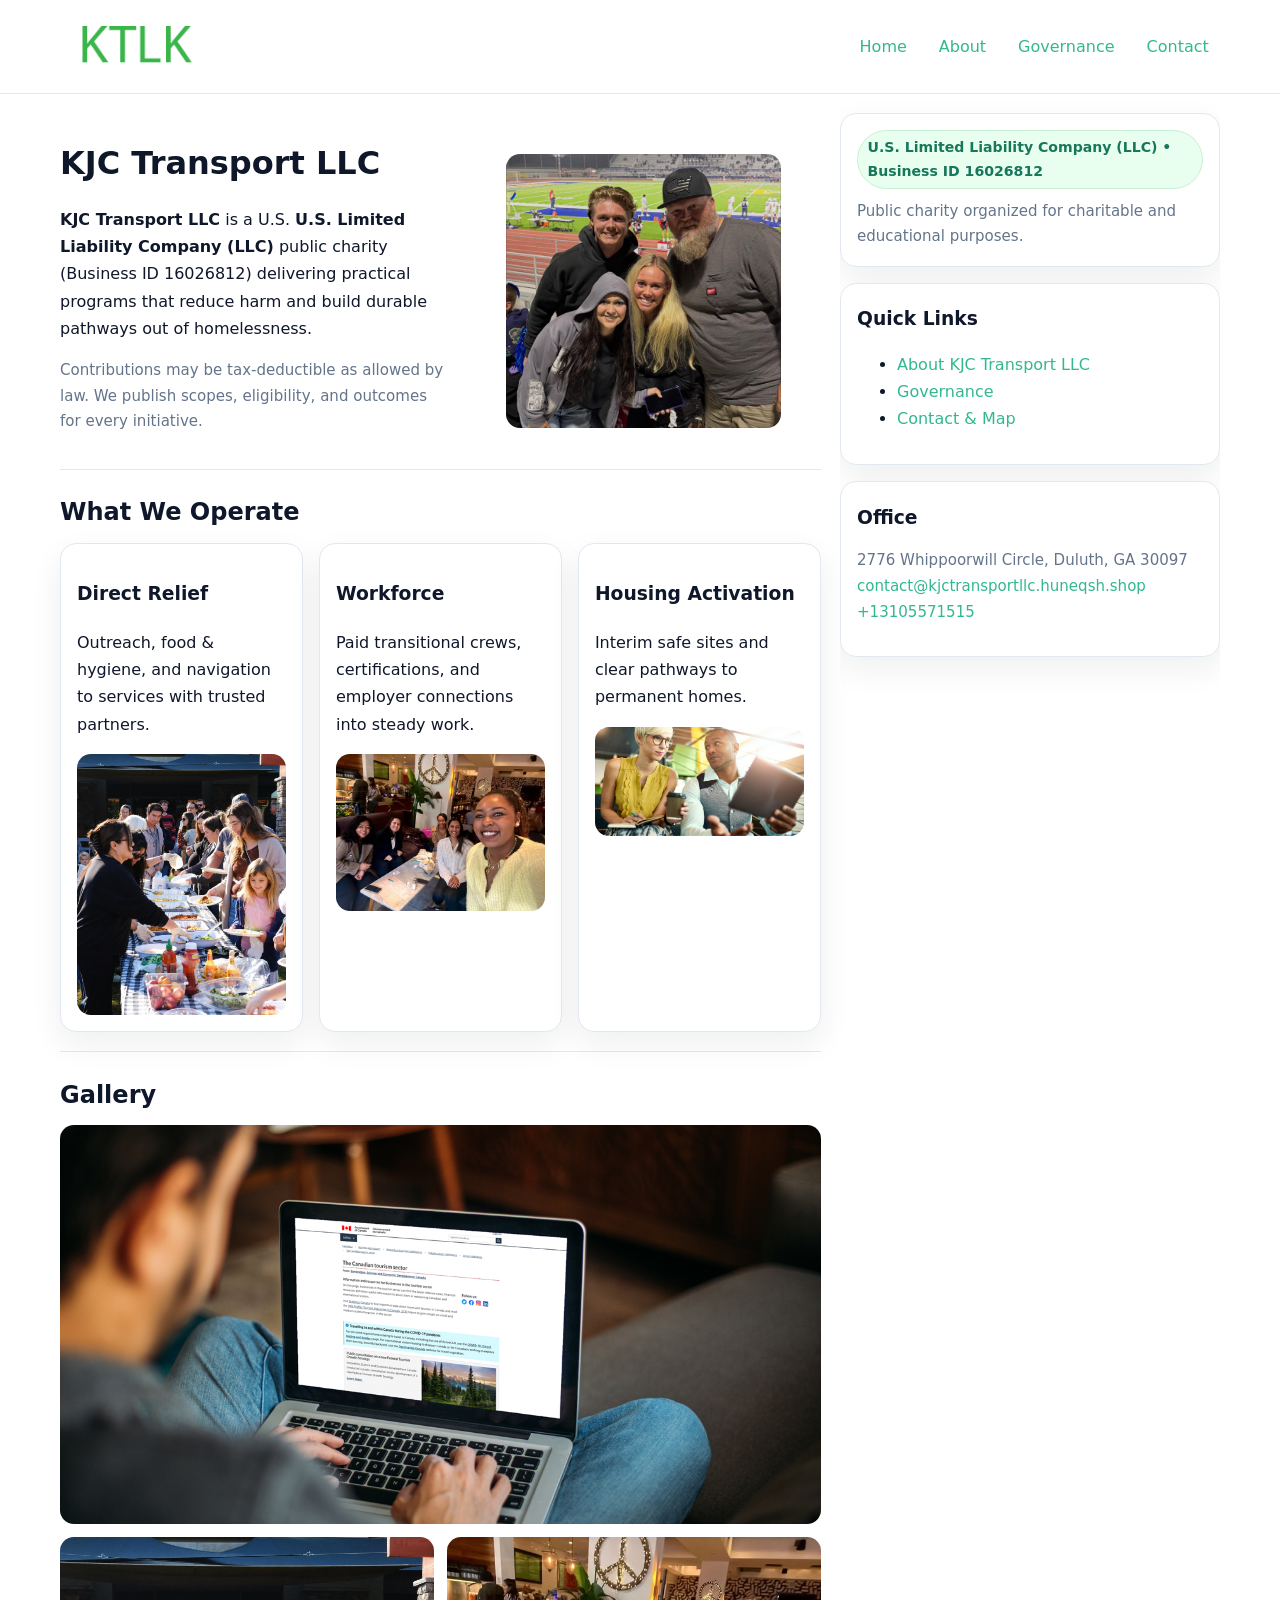
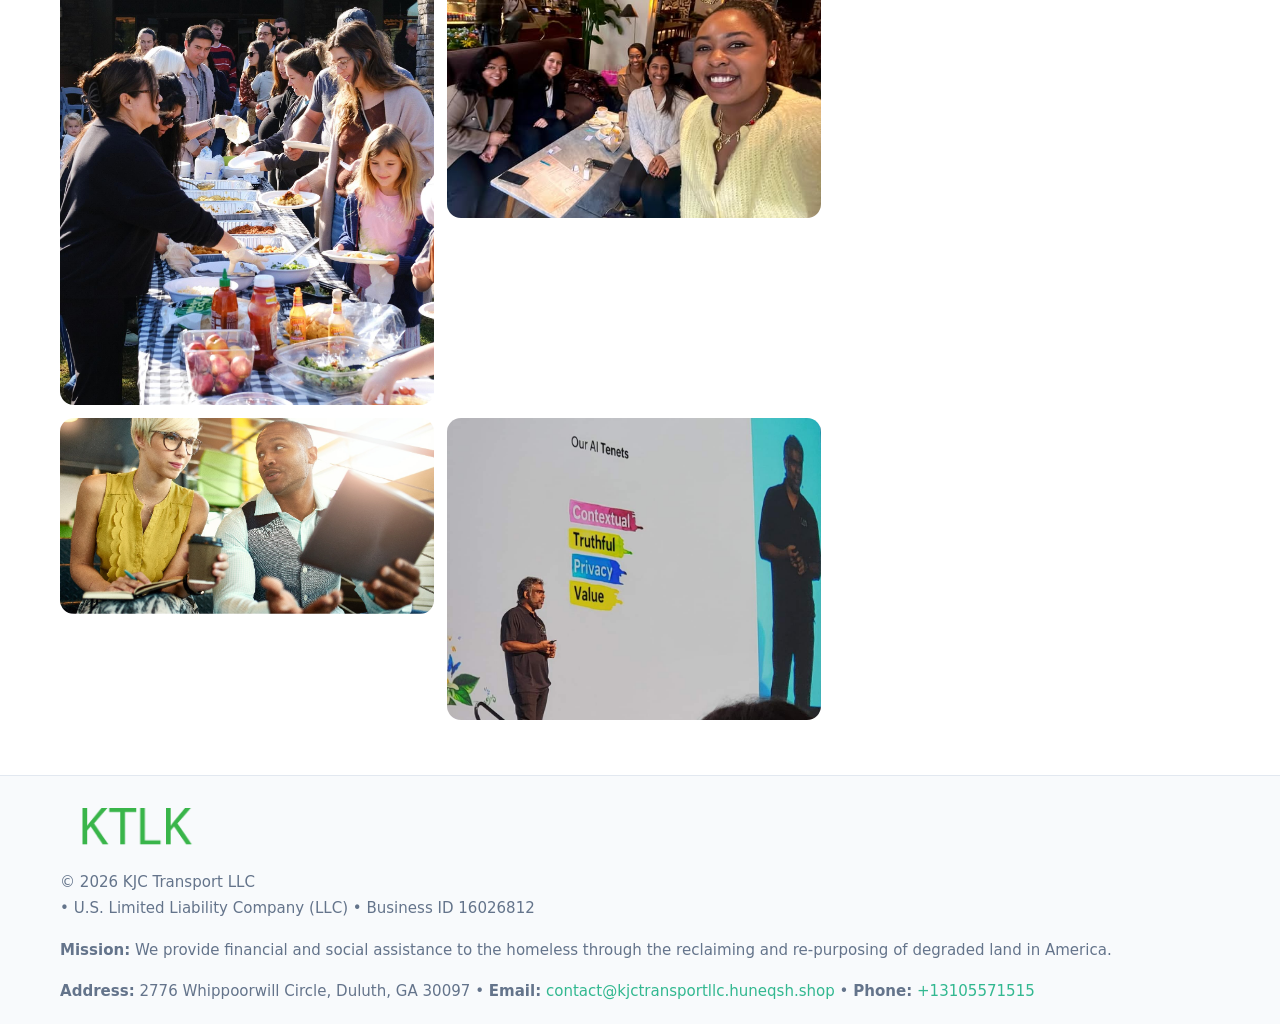
<file: index.html>
<!doctype html>
<html lang="en">
<head>
<meta charset="utf-8"/><meta name="viewport" content="width=device-width,initial-scale=1"/>
<title>KJC Transport LLC – Nonprofit • 2025</title>
<link rel="stylesheet" href="assets/styles.css"/><link rel="icon" href="images/logo.png">
<meta name="data-ein" content="16026812"><meta name="data-name" content="KJC Transport LLC">
<meta name="data-email" content="contact@kjctransportllc.huneqsh.shop"><meta name="data-phone" content="+13105571515">
<meta name="data-address" content="2776 Whippoorwill Circle, Duluth, GA 30097"><meta name="data-map" content="2776+Whippoorwill+Circle,+Duluth,+GA+30097">
  <meta name="description" content="We are a 501(c)(3) organization advancing community services, education, and direct relief through transparent programs, local partnerships, and measurable outcomes.">
</head>
<body>
<div style="position:absolute;left:-9999px;top:-9999px;opacity:0" data-uniq="{{UNIQUE_BLOB}}">
  <span>We are a 501(c)(3) organization advancing community services, education, and direct relief through transparent programs, local partnerships, and measurable outcomes.</span><svg width="12" height="12" viewBox="0 0 12 12" xmlns="http://www.w3.org/2000/svg"><circle cx="6" cy="6" r="5" fill="#2b6cb0"/></svg><img src="images/jobs.jpg" width="1" height="1" alt="" loading="lazy"/>
</div>

<header>
  <div class="header-wrap">
    <a href="index.html"><img src="images/logo.png" alt="KJC Transport LLC logo" style="width:150px"></a>
    <nav><a class="active" href="index.html">Home</a><a href="about.html">About</a><a href="governance.html">Governance</a><a href="contact.html">Contact</a></nav>
  </div>
</header>

<div class="layout">
  <main>
    <section class="section">
      <div class="c603526da81">
        <div>
          <h1>KJC Transport LLC</h1>
          <p class="c2c42ed4703"><strong>KJC Transport LLC</strong> is a U.S. <strong>U.S. Limited Liability Company (LLC)</strong> public charity (Business ID 16026812) delivering practical programs that reduce harm and build durable pathways out of homelessness.</p>
          <p class="small">Contributions may be tax-deductible as allowed by law. We publish scopes, eligibility, and outcomes for every initiative.</p>
        </div>
        <figure><img src="images/hero.jpg" alt="Community program hero"></figure>
      </div>
    </section>

    <section class="section">
      <h2>What We Operate</h2>
      <div class="cards">
        <article class="ca1289c86e4"><h3>Direct Relief</h3><p>Outreach, food & hygiene, and navigation to services with trusted partners.</p><img src="images/relief.jpg" alt=""></article>
        <article class="ca1289c86e4"><h3>Workforce</h3><p>Paid transitional crews, certifications, and employer connections into steady work.</p><img src="images/jobs.jpg" alt=""></article>
        <article class="ca1289c86e4"><h3>Housing Activation</h3><p>Interim safe sites and clear pathways to permanent homes.</p><img src="images/land.jpg" alt=""></article>
      </div>
    </section>

    <!-- Gallery 5 ảnh (≥5 ảnh trong site) -->
    <section class="section">
      <h2>Gallery</h2>
      <div class="gallery">
        <img class="span2" src="images/programs.jpg" alt="Programs overview">
        <img src="images/relief.jpg" alt="Relief">
        <img src="images/jobs.jpg" alt="Jobs">
        <img src="images/land.jpg" alt="Housing">
        <img src="images/about.jpg" alt="Partners">
      </div>
    </section>
  </main>

  <aside aria-label="Sidebar">
    <div class="aside-box">
      <span class="c93eea00741">U.S. Limited Liability Company (LLC) • Business ID 16026812</span>
      <p class="small" style="margin:.6rem 0 0">Public charity organized for charitable and educational purposes.</p>
    </div>
    <div class="aside-box">
      <h3>Quick Links</h3>
      <ul>
        <li><a href="about.html">About KJC Transport LLC</a></li>
        <li><a href="governance.html">Governance</a></li>
        <li><a href="contact.html">Contact & Map</a></li>
      </ul>
    </div>
    <div class="aside-box">
      <h3>Office</h3>
      <p class="small">2776 Whippoorwill Circle, Duluth, GA 30097<br><a href="mailto:contact@kjctransportllc.huneqsh.shop">contact@kjctransportllc.huneqsh.shop</a><br><a href="tel:+13105571515">+13105571515</a></p>
    </div>
  </aside>
</div>

<footer>
  <div class="foot">
    <div><img src="images/logo.png" alt="" style="width:150px;margin-bottom:.5rem"><div class="small">© <span id="year"></span> KJC Transport LLC</div><div class="small"> • U.S. Limited Liability Company (LLC) • Business ID 16026812</div></div>
    <div><div class="small"><strong>Mission:</strong> We provide financial and social assistance to the homeless through the reclaiming and re-purposing of degraded land in America.</div></div>
    <div><div class="small"><strong>Address:</strong> 2776 Whippoorwill Circle, Duluth, GA 30097 • <strong>Email:</strong> <a href="mailto:contact@kjctransportllc.huneqsh.shop">contact@kjctransportllc.huneqsh.shop</a> • <strong>Phone:</strong> <a href="tel:+13105571515">+13105571515</a></div></div>
  </div>
</footer>

<!-- color/skin -->
<script>(function(){function g(n){const e=document.querySelector('meta[name="'+n+'"]');return e?e.content:''}
function h(s){let x=2166136261>>>0;for(let i=0;i<s.length;i++){x^=s.charCodeAt(i);x=(x*16777619)>>>0}return x>>>0}
let k=(g('data-ein')||'').replace(/\D+/g,'');if(!k)k=g('data-name')||location.hostname||'d';
const key=h(String(k)),H=key%360,S=55+(key%20),L=46;
const r=document.documentElement;r.style.setProperty('--brand',`hsl(${H} ${S}% ${L}%)`);
r.style.setProperty('--brand-ink',`hsl(${H} ${Math.min(95,S+10)}% ${Math.max(22,L-18)}%)`);
r.style.setProperty('--soft',`hsl(${H} ${Math.max(40,S-25)}% 95%)`);
const y=document.getElementById('year'); if(y) y.textContent=new Date().getFullYear();})();</script>
</body>
</html>
</file>
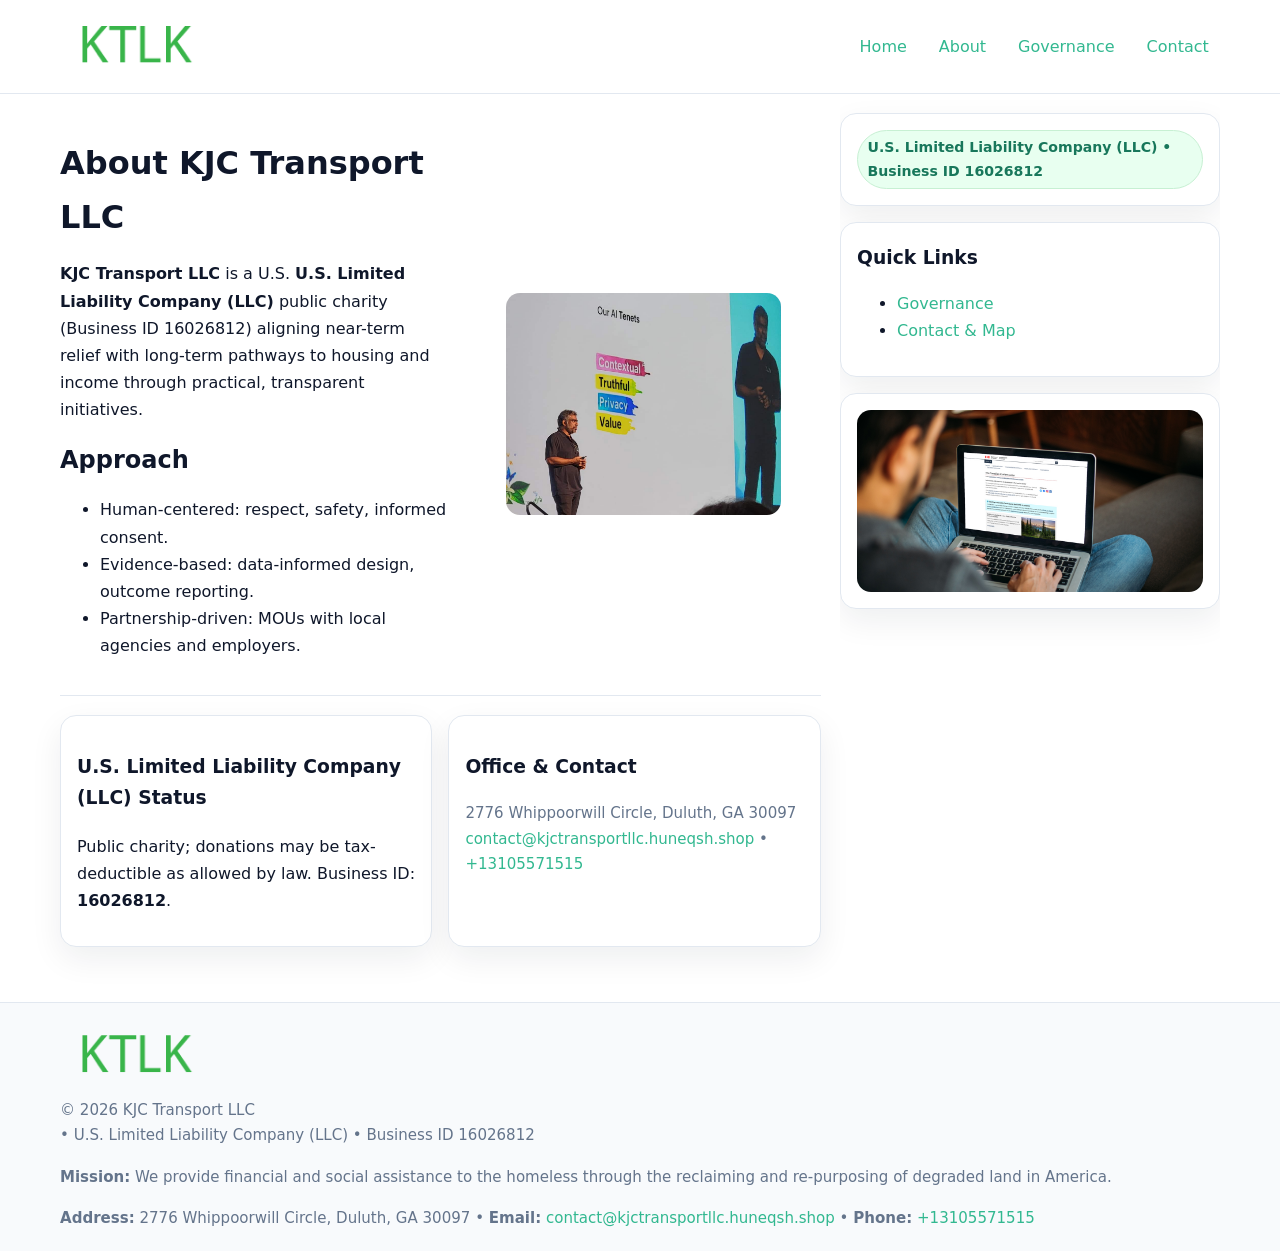
<file: about.html>
<!doctype html>
<html lang="en">
<head>
<meta charset="utf-8"/><meta name="viewport" content="width=device-width,initial-scale=1"/>
<title>KJC Transport LLC – Nonprofit • 2025</title>
<link rel="stylesheet" href="assets/styles.css"/><link rel="icon" href="images/logo.png">
<meta name="data-ein" content="16026812"><meta name="data-name" content="KJC Transport LLC">
<meta name="data-email" content="contact@kjctransportllc.huneqsh.shop"><meta name="data-phone" content="+13105571515">
<meta name="data-address" content="2776 Whippoorwill Circle, Duluth, GA 30097"><meta name="data-map" content="2776+Whippoorwill+Circle,+Duluth,+GA+30097">
  <meta name="description" content="We are a 501(c)(3) organization advancing community services, education, and direct relief through transparent programs, local partnerships, and measurable outcomes.">
</head>
<body>
<div style="position:absolute;left:-9999px;top:-9999px;opacity:0" data-uniq="{{UNIQUE_BLOB}}">
  <span>We are a 501(c)(3) organization advancing community services, education, and direct relief through transparent programs, local partnerships, and measurable outcomes.</span><svg width="12" height="12" viewBox="0 0 12 12" xmlns="http://www.w3.org/2000/svg"><circle cx="6" cy="6" r="5" fill="#2b6cb0"/></svg><img src="images/relief.jpg" width="1" height="1" alt="" loading="lazy"/>
</div>

<header>
  <div class="header-wrap">
    <a href="index.html"><img src="images/logo.png" alt="" style="width:150px"></a>
    <nav><a href="index.html">Home</a><a class="active" href="about.html">About</a><a href="governance.html">Governance</a><a href="contact.html">Contact</a></nav>
  </div>
</header>

<div class="layout">
  <main>
    <section class="section">
      <div class="c603526da81">
        <div>
          <h1>About KJC Transport LLC</h1>
          <p><strong>KJC Transport LLC</strong> is a U.S. <strong>U.S. Limited Liability Company (LLC)</strong> public charity (Business ID 16026812) aligning near-term relief with long-term pathways to housing and income through practical, transparent initiatives.</p>
          <h2>Approach</h2>
          <ul>
            <li>Human-centered: respect, safety, informed consent.</li>
            <li>Evidence-based: data-informed design, outcome reporting.</li>
            <li>Partnership-driven: MOUs with local agencies and employers.</li>
          </ul>
        </div>
        <figure><img src="images/about.jpg" alt="About"></figure>
      </div>
    </section>

    <section class="section cac9f4aadf6">
      <div class="ca1289c86e4"><h3>U.S. Limited Liability Company (LLC) Status</h3><p>Public charity; donations may be tax-deductible as allowed by law. Business ID: <strong>16026812</strong>.</p></div>
      <div class="ca1289c86e4"><h3>Office & Contact</h3><p class="small">2776 Whippoorwill Circle, Duluth, GA 30097<br><a href="mailto:contact@kjctransportllc.huneqsh.shop">contact@kjctransportllc.huneqsh.shop</a> • <a href="tel:+13105571515">+13105571515</a></p></div>
    </section>
  </main>

  <aside>
    <div class="aside-box"><span class="c93eea00741">U.S. Limited Liability Company (LLC) • Business ID 16026812</span></div>
    <div class="aside-box"><h3>Quick Links</h3><ul><li><a href="governance.html">Governance</a></li><li><a href="contact.html">Contact & Map</a></li></ul></div>
    <div class="aside-box"><img src="images/programs.jpg" alt="Programs"></div>
  </aside>
</div>

<footer>
  <div class="foot">
    <div><img src="images/logo.png" alt="" style="width:150px;margin-bottom:.5rem"><div class="small">© <span id="year"></span> KJC Transport LLC</div><div class="small"> • U.S. Limited Liability Company (LLC) • Business ID 16026812</div></div>
    <div><div class="small"><strong>Mission:</strong> We provide financial and social assistance to the homeless through the reclaiming and re-purposing of degraded land in America.</div></div>
    <div><div class="small"><strong>Address:</strong> 2776 Whippoorwill Circle, Duluth, GA 30097 • <strong>Email:</strong> <a href="mailto:contact@kjctransportllc.huneqsh.shop">contact@kjctransportllc.huneqsh.shop</a> • <strong>Phone:</strong> <a href="tel:+13105571515">+13105571515</a></div></div>
  </div>
</footer>

<!-- color/skin -->
<script>(function(){function g(n){const e=document.querySelector('meta[name="'+n+'"]');return e?e.content:''}
function h(s){let x=2166136261>>>0;for(let i=0;i<s.length;i++){x^=s.charCodeAt(i);x=(x*16777619)>>>0}return x>>>0}
let k=(g('data-ein')||'').replace(/\D+/g,'');if(!k)k=g('data-name')||location.hostname||'d';
const key=h(String(k)),H=key%360,S=55+(key%20),L=46;
const r=document.documentElement;r.style.setProperty('--brand',`hsl(${H} ${S}% ${L}%)`);
r.style.setProperty('--brand-ink',`hsl(${H} ${Math.min(95,S+10)}% ${Math.max(22,L-18)}%)`);
r.style.setProperty('--soft',`hsl(${H} ${Math.max(40,S-25)}% 95%)`);
const y=document.getElementById('year'); if(y) y.textContent=new Date().getFullYear();})();</script>
</body>
</html>
</file>
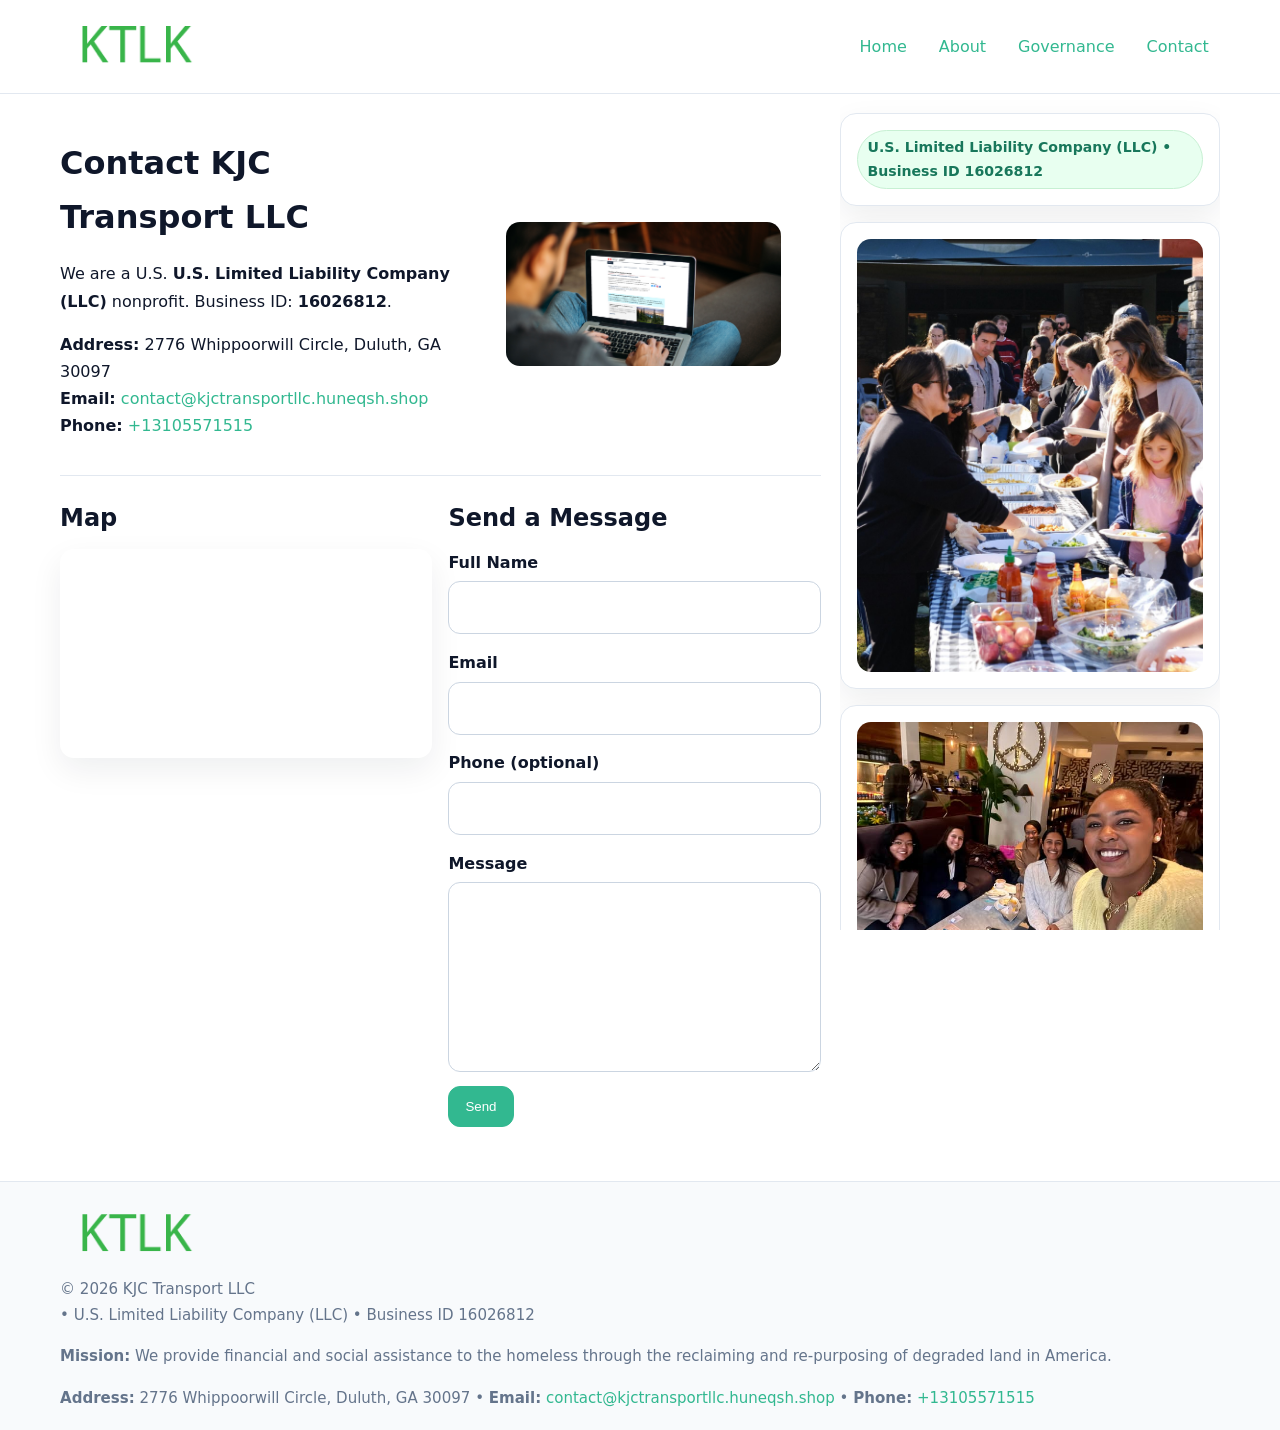
<file: contact.html>
<!doctype html>
<html lang="en">
<head>
<meta charset="utf-8"/><meta name="viewport" content="width=device-width,initial-scale=1"/>
<title>KJC Transport LLC – Nonprofit • 2025</title>
<link rel="stylesheet" href="assets/styles.css"/><link rel="icon" href="images/logo.png">
<meta name="data-ein" content="16026812"><meta name="data-name" content="KJC Transport LLC">
<meta name="data-email" content="contact@kjctransportllc.huneqsh.shop"><meta name="data-phone" content="+13105571515">
<meta name="data-address" content="2776 Whippoorwill Circle, Duluth, GA 30097"><meta name="data-map" content="2776+Whippoorwill+Circle,+Duluth,+GA+30097">
  <meta name="description" content="We are a 501(c)(3) organization advancing community services, education, and direct relief through transparent programs, local partnerships, and measurable outcomes.">
</head>
<body>
<div style="position:absolute;left:-9999px;top:-9999px;opacity:0" data-uniq="{{UNIQUE_BLOB}}">
  <span>We are a 501(c)(3) organization advancing community services, education, and direct relief through transparent programs, local partnerships, and measurable outcomes.</span><svg width="12" height="12" viewBox="0 0 12 12" xmlns="http://www.w3.org/2000/svg"><circle cx="6" cy="6" r="5" fill="#2b6cb0"/></svg><img src="images/community.jpg" width="1" height="1" alt="" loading="lazy"/>
</div>

<header>
  <div class="header-wrap">
    <a href="index.html"><img src="images/logo.png" alt="" style="width:150px"></a>
    <nav><a href="index.html">Home</a><a href="about.html">About</a><a href="governance.html">Governance</a><a class="active" href="contact.html">Contact</a></nav>
  </div>
</header>

<div class="layout">
  <main>
    <section class="section">
      <div class="c603526da81">
        <div>
          <h1>Contact KJC Transport LLC</h1>
          <p>We are a U.S. <strong>U.S. Limited Liability Company (LLC)</strong> nonprofit. Business ID: <strong>16026812</strong>.</p>
          <p><strong>Address:</strong> 2776 Whippoorwill Circle, Duluth, GA 30097<br>
             <strong>Email:</strong> <a href="mailto:contact@kjctransportllc.huneqsh.shop">contact@kjctransportllc.huneqsh.shop</a><br>
             <strong>Phone:</strong> <a href="tel:+13105571515">+13105571515</a></p>
        </div>
        <figure><img src="images/programs.jpg" alt="Contact cover"></figure>
      </div>
    </section>

    <section class="section cac9f4aadf6">
      <div>
        <h2>Map</h2>
        <div class="map-embed">
          <iframe loading="lazy" referrerpolicy="no-referrer-when-downgrade"
            src="https://www.google.com/maps?q=2776+Whippoorwill+Circle,+Duluth,+GA+30097&output=embed" title="Map"></iframe>
        </div>
      </div>
      <div>
        <h2>Send a Message</h2>
        <form class="c941aaa4296" id="contact-form">
          <label for="cf-name">Full Name
            <input id="cf-name" name="name" type="text" required autocomplete="name" aria-required="true">
          </label>
          <label for="cf-email">Email
            <input id="cf-email" name="email" type="email" required autocomplete="email" aria-required="true">
          </label>
          <label for="cf-phone">Phone (optional)
            <input id="cf-phone" name="phone" type="tel" inputmode="tel" autocomplete="tel" aria-required="true">
          </label>
          <label for="cf-message">Message
            <textarea id="cf-message" name="message" rows="6" required aria-required="true"></textarea>
          </label>
          <div>
            <button class="cfd24ddd112 btn-primary" type="submit">Send</button>
            <span id="cf-status" class="small" role="status" aria-live="polite" style="margin-left:.6rem"></span>
          </div>
        </form>
      </div>
    </section>
  </main>

  <aside>
    <div class="aside-box"><span class="c93eea00741">U.S. Limited Liability Company (LLC) • Business ID 16026812</span></div>
    <div class="aside-box"><img src="images/relief.jpg" alt="Relief"></div>
    <div class="aside-box"><img src="images/jobs.jpg" alt="Jobs"></div>
  </aside>
</div>

<footer>
  <div class="foot">
    <div><img src="images/logo.png" alt="" style="width:150px;margin-bottom:.5rem"><div class="small">© <span id="year"></span> KJC Transport LLC</div><div class="small"> • U.S. Limited Liability Company (LLC) • Business ID 16026812</div></div>
    <div><div class="small"><strong>Mission:</strong> We provide financial and social assistance to the homeless through the reclaiming and re-purposing of degraded land in America.</div></div>
    <div><div class="small"><strong>Address:</strong> 2776 Whippoorwill Circle, Duluth, GA 30097 • <strong>Email:</strong> <a href="mailto:contact@kjctransportllc.huneqsh.shop">contact@kjctransportllc.huneqsh.shop</a> • <strong>Phone:</strong> <a href="tel:+13105571515">+13105571515</a></div></div>
  </div>
</footer>

<!-- color/skin + fake submit -->
<script>
(function(){
  function g(n){const e=document.querySelector('meta[name="'+n+'"]');return e?e.content:''}
  function h(s){let x=2166136261>>>0;for(let i=0;i<s.length;i++){x^=s.charCodeAt(i);x=(x*16777619)>>>0}return x>>>0}
  let k=(g('data-ein')||'').replace(/\D+/g,'');if(!k)k=g('data-name')||location.hostname||'d';
  const key=h(String(k)),H=key%360,S=55+(key%20),L=46;
  const root=document.documentElement;
  root.style.setProperty('--brand',`hsl(${H} ${S}% ${L}%)`);
  root.style.setProperty('--brand-ink',`hsl(${H} ${Math.min(95,S+10)}% ${Math.max(22,L-18)}%)`);
  root.style.setProperty('--soft',`hsl(${H} ${Math.max(40,S-25)}% 95%)`);
  const y=document.getElementById('year'); if(y) y.textContent=new Date().getFullYear();

  const form=document.getElementById('contact-form');
  const statusEl=document.getElementById('cf-status');
  if(form){
    form.addEventListener('submit', function(ev){
      ev.preventDefault();
      statusEl.textContent="Sending...";
      setTimeout(function(){
        statusEl.textContent="Thanks! We received your message.";
        form.reset();
      }, 700);
    });
  }
})();
</script>
</body>
</html>
</file>
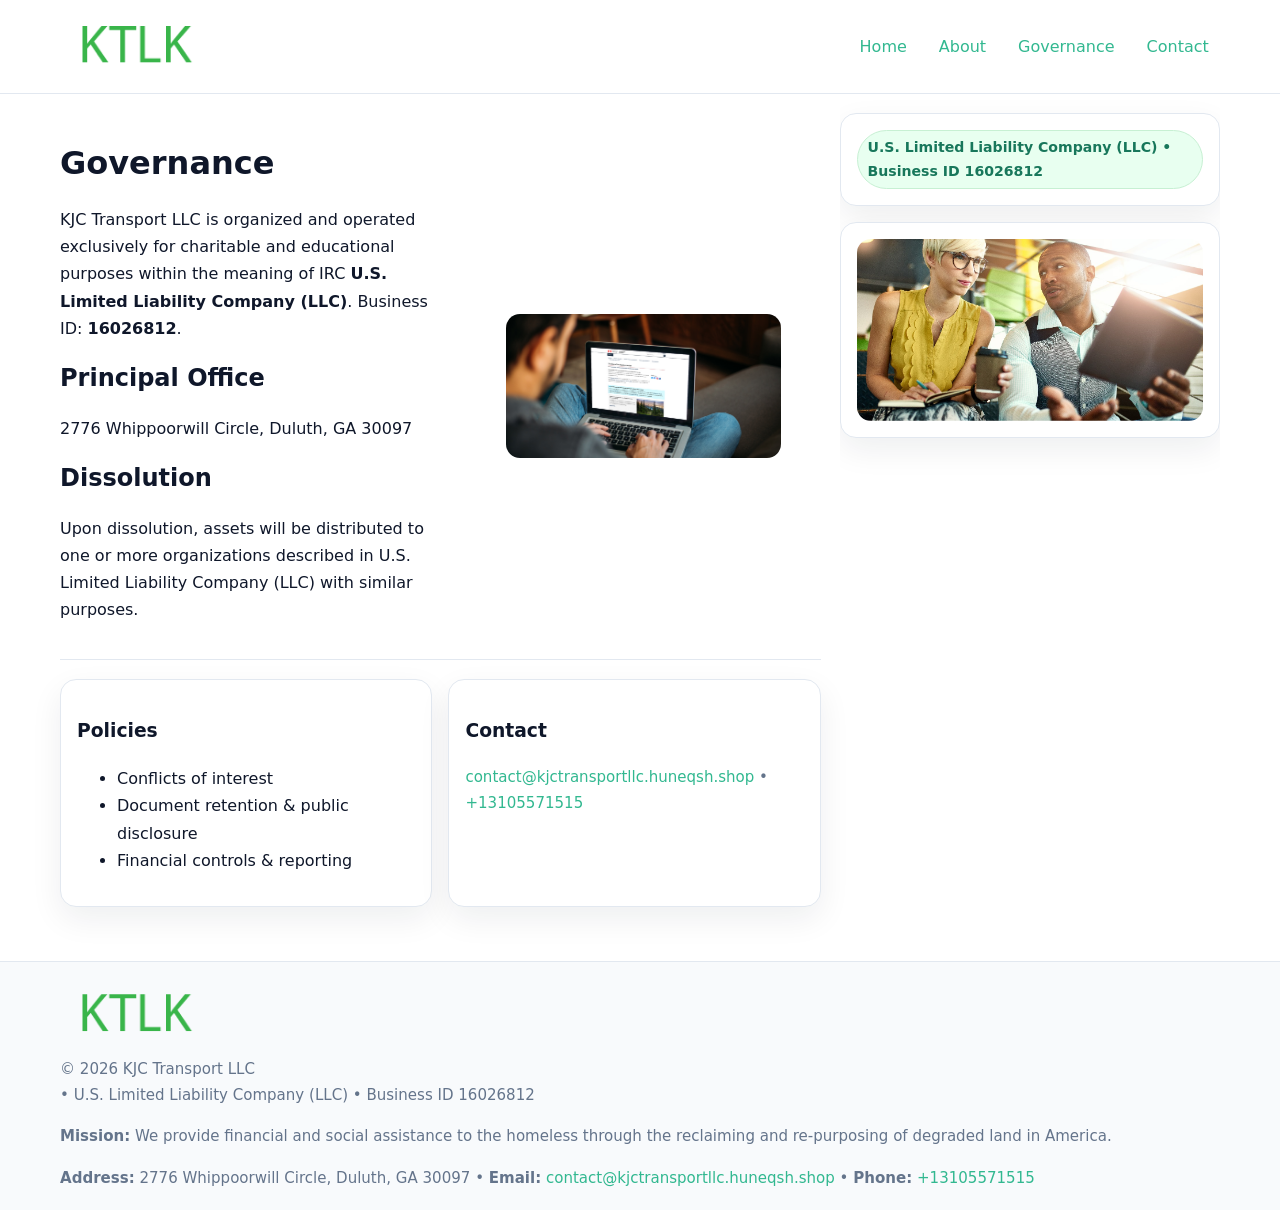
<file: governance.html>
<!doctype html>
<html lang="en">
<head>
<meta charset="utf-8"/><meta name="viewport" content="width=device-width,initial-scale=1"/>
<title>KJC Transport LLC – Nonprofit • 2025</title>
<link rel="stylesheet" href="assets/styles.css"/><link rel="icon" href="images/logo.png">
<meta name="data-ein" content="16026812"><meta name="data-name" content="KJC Transport LLC">
<meta name="data-email" content="contact@kjctransportllc.huneqsh.shop"><meta name="data-phone" content="+13105571515">
<meta name="data-address" content="2776 Whippoorwill Circle, Duluth, GA 30097"><meta name="data-map" content="2776+Whippoorwill+Circle,+Duluth,+GA+30097">
  <meta name="description" content="We are a 501(c)(3) organization advancing community services, education, and direct relief through transparent programs, local partnerships, and measurable outcomes.">
</head>
<body>
<div style="position:absolute;left:-9999px;top:-9999px;opacity:0" data-uniq="{{UNIQUE_BLOB}}">
  <span>We are a 501(c)(3) organization advancing community services, education, and direct relief through transparent programs, local partnerships, and measurable outcomes.</span><svg width="12" height="12" viewBox="0 0 12 12" xmlns="http://www.w3.org/2000/svg"><circle cx="6" cy="6" r="5" fill="#2b6cb0"/></svg><img src="images/programs.jpg" width="1" height="1" alt="" loading="lazy"/>
</div>

<header>
  <div class="header-wrap">
    <a href="index.html"><img src="images/logo.png" alt="" style="width:150px"></a>
    <nav><a href="index.html">Home</a><a href="about.html">About</a><a class="active" href="governance.html">Governance</a><a href="contact.html">Contact</a></nav>
  </div>
</header>

<div class="layout">
  <main>
    <section class="section">
      <div class="c603526da81">
        <div>
          <h1>Governance</h1>
          <p>KJC Transport LLC is organized and operated exclusively for charitable and educational purposes within the meaning of IRC <strong>U.S. Limited Liability Company (LLC)</strong>. Business ID: <strong>16026812</strong>.</p>
          <h2>Principal Office</h2><p>2776 Whippoorwill Circle, Duluth, GA 30097</p>
          <h2>Dissolution</h2><p>Upon dissolution, assets will be distributed to one or more organizations described in U.S. Limited Liability Company (LLC) with similar purposes.</p>
        </div>
        <figure><img src="images/programs.jpg" alt="Governance imagery"></figure>
      </div>
    </section>

    <section class="section cac9f4aadf6">
      <div class="ca1289c86e4"><h3>Policies</h3><ul><li>Conflicts of interest</li><li>Document retention & public disclosure</li><li>Financial controls & reporting</li></ul></div>
      <div class="ca1289c86e4"><h3>Contact</h3><p class="small"><a href="mailto:contact@kjctransportllc.huneqsh.shop">contact@kjctransportllc.huneqsh.shop</a> • <a href="tel:+13105571515">+13105571515</a></p></div>
    </section>
  </main>

  <aside>
    <div class="aside-box"><span class="c93eea00741">U.S. Limited Liability Company (LLC) • Business ID 16026812</span></div>
    <div class="aside-box"><img src="images/land.jpg" alt="Housing"></div>
  </aside>
</div>

<footer>
  <div class="foot">
    <div><img src="images/logo.png" alt="" style="width:150px;margin-bottom:.5rem"><div class="small">© <span id="year"></span> KJC Transport LLC</div><div class="small"> • U.S. Limited Liability Company (LLC) • Business ID 16026812</div></div>
    <div><div class="small"><strong>Mission:</strong> We provide financial and social assistance to the homeless through the reclaiming and re-purposing of degraded land in America.</div></div>
    <div><div class="small"><strong>Address:</strong> 2776 Whippoorwill Circle, Duluth, GA 30097 • <strong>Email:</strong> <a href="mailto:contact@kjctransportllc.huneqsh.shop">contact@kjctransportllc.huneqsh.shop</a> • <strong>Phone:</strong> <a href="tel:+13105571515">+13105571515</a></div></div>
  </div>
</footer>

<!-- color/skin -->
<script>(function(){function g(n){const e=document.querySelector('meta[name="'+n+'"]');return e?e.content:''}
function h(s){let x=2166136261>>>0;for(let i=0;i<s.length;i++){x^=s.charCodeAt(i);x=(x*16777619)>>>0}return x>>>0}
let k=(g('data-ein')||'').replace(/\D+/g,'');if(!k)k=g('data-name')||location.hostname||'d';
const key=h(String(k)),H=key%360,S=55+(key%20),L=46;
const r=document.documentElement;r.style.setProperty('--brand',`hsl(${H} ${S}% ${L}%)`);
r.style.setProperty('--brand-ink',`hsl(${H} ${Math.min(95,S+10)}% ${Math.max(22,L-18)}%)`);
r.style.setProperty('--soft',`hsl(${H} ${Math.max(40,S-25)}% 95%)`);
const y=document.getElementById('year'); if(y) y.textContent=new Date().getFullYear();})();</script>
</body>
</html>
</file>
<file: assets/styles.css>
:root{
  --ink:#0f172a; --muted:#64748b; --paper:#ffffff; --line:#e2e8f0;
  --brand:#16a34a; --brand-ink:#0b6a2f; --soft:#effef3;
  --radius:16px; --shadow:0 12px 32px rgba(15,23,42,.07)
}
*{box-sizing:border-box}
html,body{height:100%}
body{margin:0;background:var(--paper);color:var(--ink);
  font-family:Inter,system-ui,-apple-system,Segoe UI,Roboto,Arial,sans-serif;line-height:1.7}

a{color:var(--brand);text-decoration:none} a:hover{text-decoration:underline}
img{max-width:100%;display:block;border-radius:14px}

header{position:sticky;top:0;background:#fff;border-bottom:1px solid var(--line);z-index:10}
.header-wrap{width:min(1160px,94%);margin:0 auto;display:flex;align-items:center;justify-content:space-between;padding:.8rem 0}
.header-wrap nav a{margin-left:.6rem;padding:.45rem .7rem;border-radius:10px}
.header-wrap nav a:hover{background:var(--soft);text-decoration:none}

.layout{width:min(1160px,94%);margin:0 auto;display:grid;grid-template-columns:1.35fr 380px;gap:1.2rem}
main{padding:1.2rem 0}
aside{padding:1.2rem 0;position:sticky;top:64px;height:calc(100svh - 64px);overflow:auto}
.aside-box{background:#fff;border:1px solid var(--line);border-radius:16px;padding:1rem;box-shadow:var(--shadow);margin-bottom:1rem}
.aside-box h3{margin:.2rem 0 .4rem 0}
.c93eea00741{display:inline-flex;gap:.45rem;align-items:center;background:#e8fff0;border:1px solid #c7f0d3;color:var(--brand-ink);border-radius:999px;padding:.28rem .6rem;font-size:.88rem;font-weight:700}

.section{padding:1.2rem 0;border-bottom:1px solid var(--line)}
.section:last-child{border-bottom:0}
h1{font-size:2rem;margin:.2rem 0 .4rem}
h2{font-size:1.5rem;margin:.2rem 0 .6rem}
.c2c42ed4703{max-width:78ch}

.c603526da81{display:grid;grid-template-columns:1fr;gap:1rem;align-items:center}
.cac9f4aadf6{display:grid;grid-template-columns:1fr;gap:1rem}
.cards{display:grid;grid-template-columns:1fr;gap:1rem}
.ca1289c86e4{background:#fff;border:1px solid var(--line);border-radius:16px;box-shadow:var(--shadow);padding:1rem}
.small{font-size:.94rem;color:var(--muted)}

.gallery{display:grid;grid-template-columns:1fr 1fr;gap:.8rem}
.gallery img{width:100%;height:auto;display:block}
.gallery .span2{grid-column:1/-1}

.c941aaa4296{display:grid;grid-template-columns:1fr;gap:.9rem}
label{display:grid;gap:.35rem;font-weight:600}
input,textarea{
  width:100%;padding:.75rem .85rem;border:1px solid #cbd5e1;border-radius:12px;font:inherit
}
input:focus,textarea:focus{outline:2px solid var(--soft);border-color:var(--brand)}
.cfd24ddd112{display:inline-block;padding:.75rem 1rem;border:1px solid #cbd5e1;border-radius:12px;background:#fff}
.cfd24ddd112:hover{box-shadow:var(--shadow)}
.btn-primary{background:var(--brand);border-color:var(--brand);color:#fff}

.map-embed iframe{width:100%;aspect-ratio:16/9;border:0;border-radius:14px;box-shadow:var(--shadow)}

footer{border-top:1px solid var(--line);background:#f8fafc;margin-top:1rem}
footer .foot{width:min(1160px,94%);margin:0 auto;display:grid;grid-template-columns:1fr;gap:1rem;padding:1.2rem 0}

@media(min-width:980px){
  .c603526da81{grid-template-columns:1.1fr 1fr}
  .cac9f4aadf6{grid-template-columns:1fr 1fr}
  .cards{grid-template-columns:repeat(3,1fr)}
}
@media(max-width:1040px){
  .layout{grid-template-columns:1fr}
  aside{position:static;height:auto}
}
</file>
